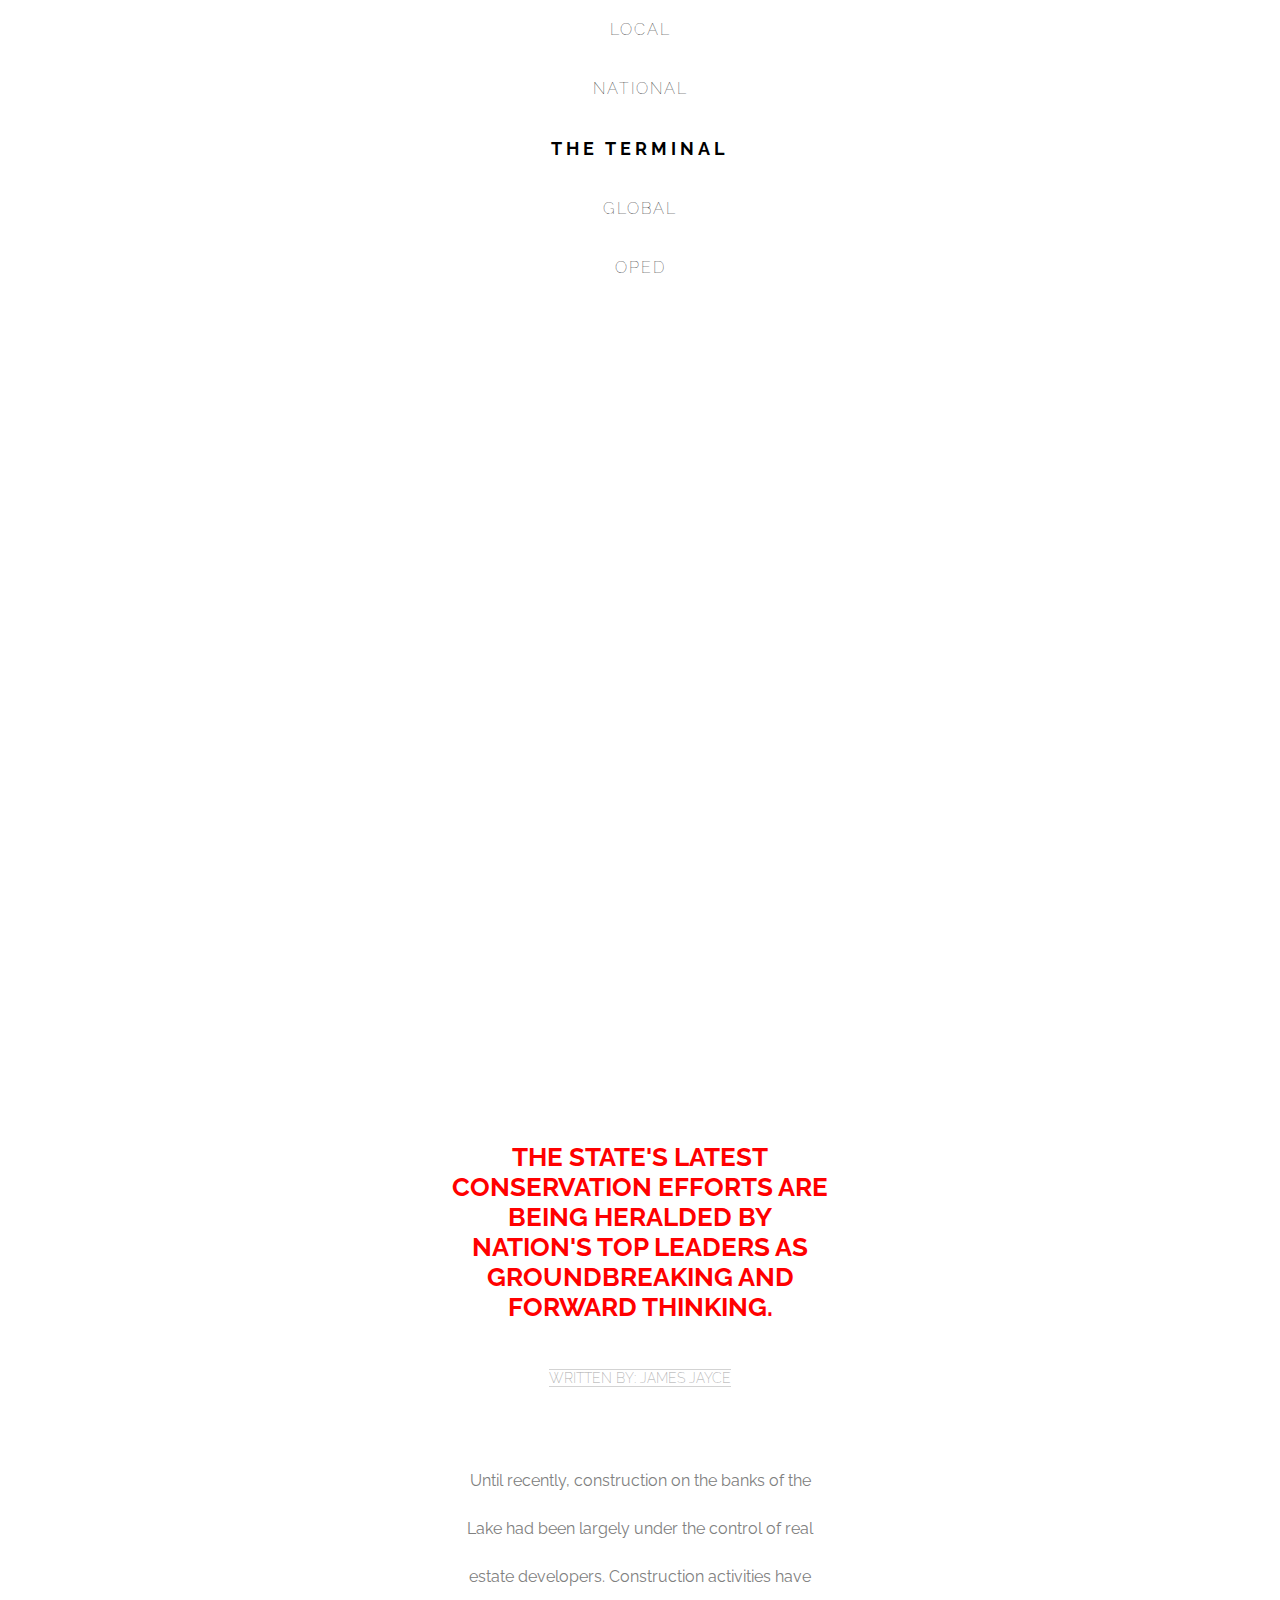
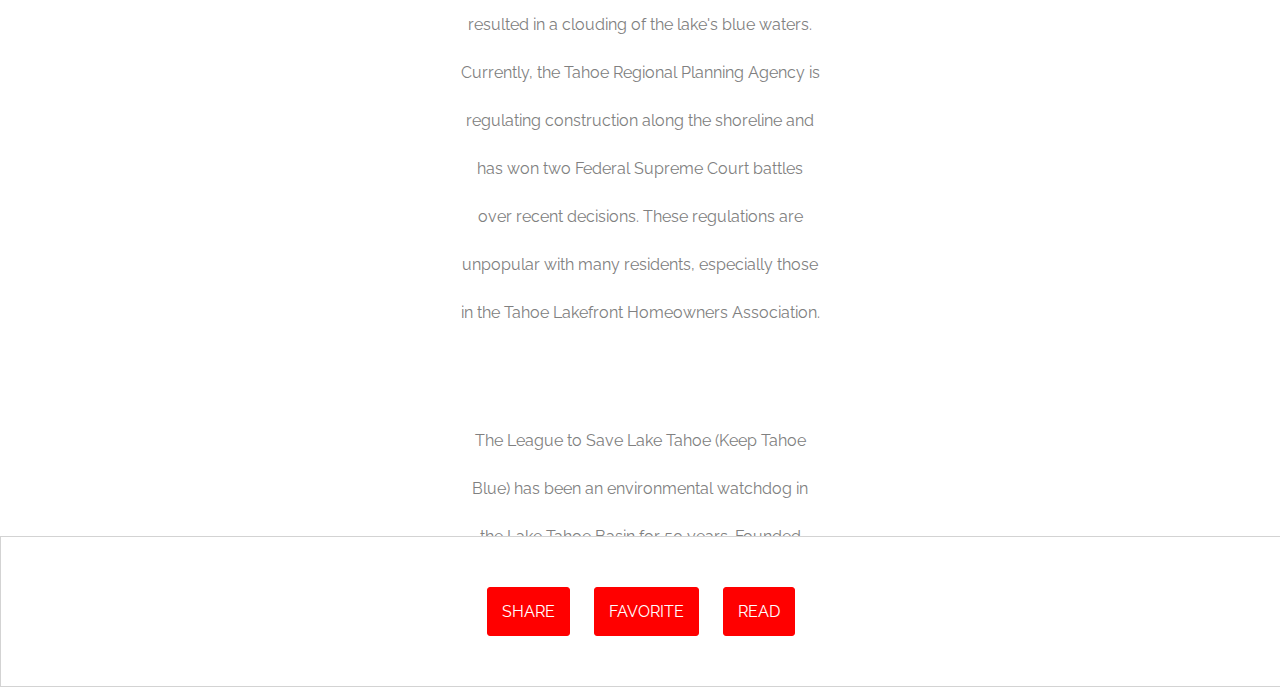
<file: Learn CSS/The Terminal/index.html>
<!DOCTYPE html>
<html>
<head>
  <title>The Terminal - Your Source for Fact-Based News</title>
  <link href="https://fonts.googleapis.com/css?family=Amatic+SC|Raleway:100,200,600,700" rel="stylesheet">
  <link rel="stylesheet" href="style.css">
</head>
<body>

  <nav class="navigation">
    <ul>
      <li>LOCAL</li>
      <li>NATIONAL</li>
      <li class="logo">THE TERMINAL</li>
      <li>GLOBAL</li>
      <li>OPED</li>
      <li class="donate">DONATE</li>
    </ul>
  </nav>

  <div id="banner">
    <div class="content">
      <h1>Conservation Efforts at Lake Tahoe Being Praised by Nation's Leaders</h1>
    </div>
  </div>

  <div id="main" class="content">
    <h3>THE STATE'S LATEST CONSERVATION EFFORTS ARE BEING HERALDED BY NATION'S TOP LEADERS AS GROUNDBREAKING AND FORWARD THINKING.</h3>
    <span class="byline">WRITTEN BY: JAMES JAYCE</span>
    <p>Until recently, construction on the banks of the Lake had been largely under the control of real estate developers. Construction activities have resulted in a clouding of the lake's blue waters. Currently, the Tahoe Regional Planning Agency is regulating construction along the shoreline and has won two Federal Supreme Court battles over recent decisions. These regulations are unpopular with many residents, especially those in the Tahoe Lakefront Homeowners Association.</p>

    <p>The League to Save Lake Tahoe (Keep Tahoe Blue) has been an environmental watchdog in the Lake Tahoe Basin for 50 years. Founded when a proposal to build a four-lane highway around the lake (with a bridge over the entrance to Emerald Bay) was proposed in 1957, the League has thwarted poorly designed development projects and environmentally unsound planning. The League embraces responsible and diversified use of the Lake's resources while protecting and restoring its natural attributes.</p>

    <div class="pull-quote">
      <h2>"THE LEAGUE EMBRACES RESPONSIBLE AND DIVERSIFIED USE OF THE LAKE'S RESOURCES WHILE PROTECTING AND RESTORING ITS NATURAL ATTRIBUTES"</h2>
    </div>

    <p>Since 1980, the Lake Tahoe Interagency Monitoring Program (LTIMP) has been measuring stream discharge and concentrations of nutrients and sediment in up to 10 tributary streams in the Lake Tahoe Basin, California-Nevada. The objectives of the LTIMP are to acquire and disseminate the water quality information necessary to support science-based environmental planning and decision making in the basin. The LTIMP is a cooperative program with support from 12 federal and state agencies with interests in the Tahoe Basin. This data set, together with more recently acquired data on urban runoff water quality, is being used by the Lahontan Regional Water Quality Control Board to develop a program (mandated by the Clean Water Act) to limit the flux of nutrients and fine sediment to the Lake.</p>

    <p>UC Davis remains a primary steward of the lake. The UC Davis Tahoe Environmental Research Center is dedicated to research, education and public outreach, and to providing objective scientific information for restoration and sustainable use of the Lake Tahoe Basin. Each year, it produces a well-publicized "State of the Lake" assessment report.</p>
  </div>

  <div class="share">
    <a href="#">SHARE</a>
    <a href="#">FAVORITE</a>
    <a href="#">READ</a>
  </div>

</body>
</html>
</file>
<file: Learn CSS/The Terminal/style.css>
body {
  background-color: white;
  font-family: 'Raleway', sans-serif;
  margin: 0;
  padding: 0;
}

.navigation ul {
  margin: 0;
  padding: 0;
  text-align: center;
}

.navigation li {
  font-weight: 100;
  letter-spacing: 2px;
  padding: 20px;
}

.navigation  li.logo {
  color: black;
  font-size: 18px;
  font-weight: 700;
  letter-spacing: 4px;
}

#banner {
  background-image: url("https://content.codecademy.com/courses/web-101/unit-6/htmlcss1-img_tahoe.jpeg");
  background-size: cover;
  background-position: bottom center;
  height: 700px;
  width: 100%;
}

#banner .content h1 {
  border: 3px solid white;
  position: relative;
  top: 50px;
  width: 400px;
  margin: 0 auto;
}

#main {
  margin: 0 auto;
  padding: 40px;
  text-align: center;
  width: 400px;
  height: 1000px;
  overflow: scroll;
}

h1 {
  color: white;
  font-size: 42px;
  font-weight: 600;
  text-align: center;
}

h2 {
  border: 1px dotted red;
  color: red;
  font-size: 14px;
  line-height: 48px;
  padding: 20px 30px;
  margin: 30px 20px;
  text-align: center;
}

h3 {
  color: red;
  font-size: 26px;
  font-weight: 700;
  padding: 20px 10px;
}

p {
  color: grey;
  font-size: 16px;
  line-height: 48px;
  margin-top: 60px;
  padding: 10px 20px;
}

.pull-quote {
  margin: 0 auto;
  width: 400px;
}

.byline {
  border-bottom: 1px solid LightGrey;
  border-top: 1px solid LightGrey;
  color: DarkGrey;
  font-size: 14px;
  font-weight: 200;
}

.share {
  border: 1px solid LightGrey;
  padding: 40px 0px;
  position: relative;
  text-align: center;
  width: 100%;
}

.share a {
  background: red;
  border: 1px solid red;
  border-radius: 3px;
  color: white;
  display: inline-block;
  margin: 10px;
  padding: 14px;
  text-decoration: none;
}

.share a:hover {
  background: white;
  border: 1px solid red;
  color: red;
}

.donate {
  visibility: hidden;
}
</file>
